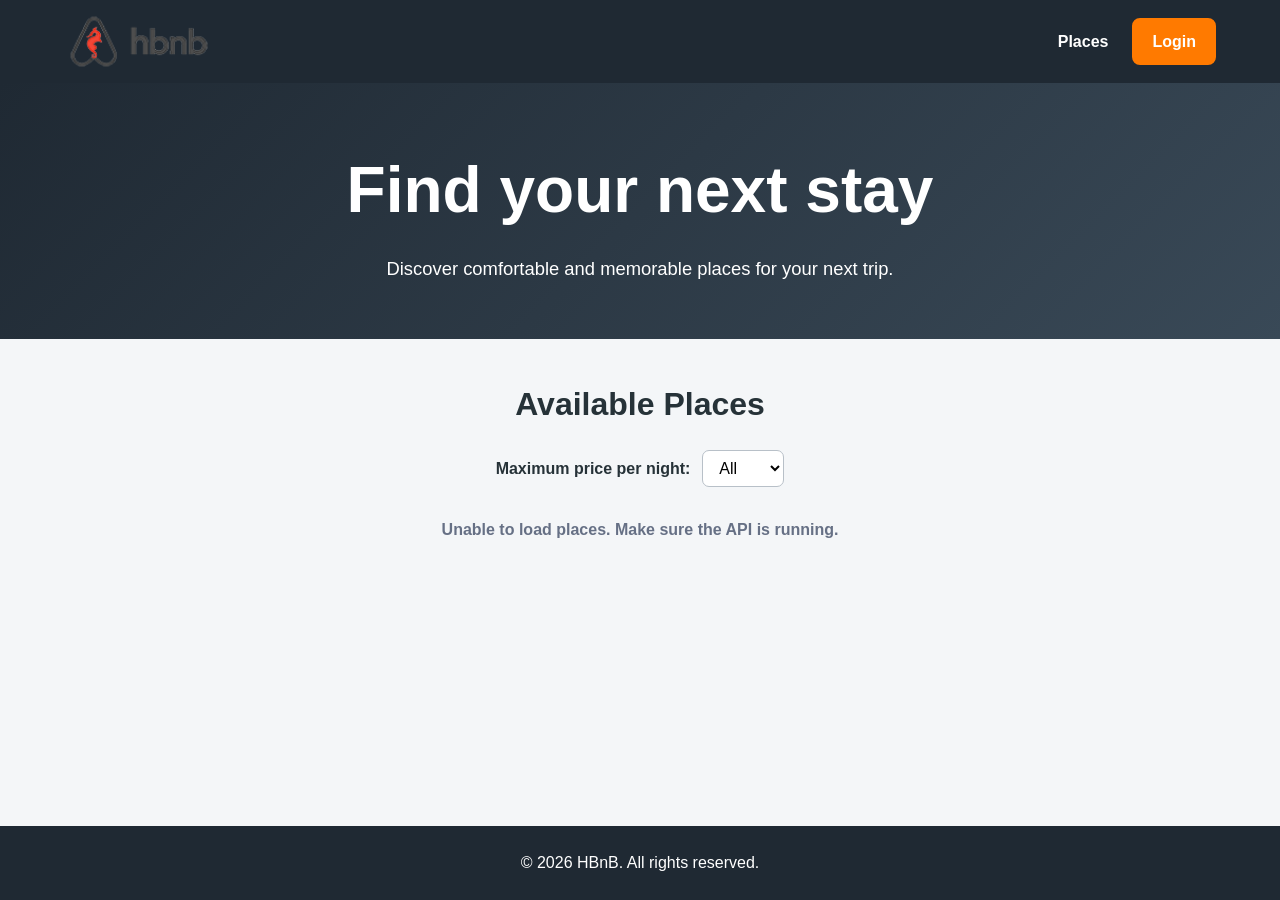
<file: part4/index.html>
<!DOCTYPE html>
<html lang="en">
<head>
    <meta charset="UTF-8">
    <meta name="viewport" content="width=device-width, initial-scale=1.0">
    <meta name="description" content="Browse available places on HBnB.">
    <title>HBnB - Places</title>
    <link rel="icon" href="images/icon.png">
    <link rel="stylesheet" href="styles.css">
</head>
<body>
    <header class="site-header">
        <nav class="navbar" aria-label="Main navigation">
            <a class="brand-link" href="index.html" aria-label="HBnB home">
                <img class="logo" src="images/logo.png" alt="HBnB logo">
            </a>

            <ul class="nav-links">
                <li>
                    <a class="nav-link" href="index.html">Places</a>
                </li>
                <li>
                    <a
                        id="login-link"
                        class="login-button"
                        href="login.html"
                    >
                        Login
                    </a>
                </li>
            </ul>
        </nav>
    </header>

    <main>
        <section class="hero">
            <div class="hero-content">
                <h1>Find your next stay</h1>
                <p>
                    Discover comfortable and memorable places for your next trip.
                </p>
            </div>
        </section>

        <section class="container places-section">
            <h2>Available Places</h2>

            <div class="filter-container">
                <label for="price-filter">Maximum price per night:</label>

                <select id="price-filter" name="price-filter">
                    <option value="10">$10</option>
                    <option value="50">$50</option>
                    <option value="100">$100</option>
                    <option value="all" selected>All</option>
                </select>
            </div>

            <p
                id="places-message"
                class="places-message"
                role="status"
                aria-live="polite"
            >
                Loading places...
            </p>

            <section
                id="places-list"
                class="places-grid"
                aria-label="List of places"
            ></section>
        </section>
    </main>

    <footer class="site-footer">
        <p>&copy; 2026 HBnB. All rights reserved.</p>
    </footer>

    <script src="scripts.js"></script>
</body>
</html>
</file>
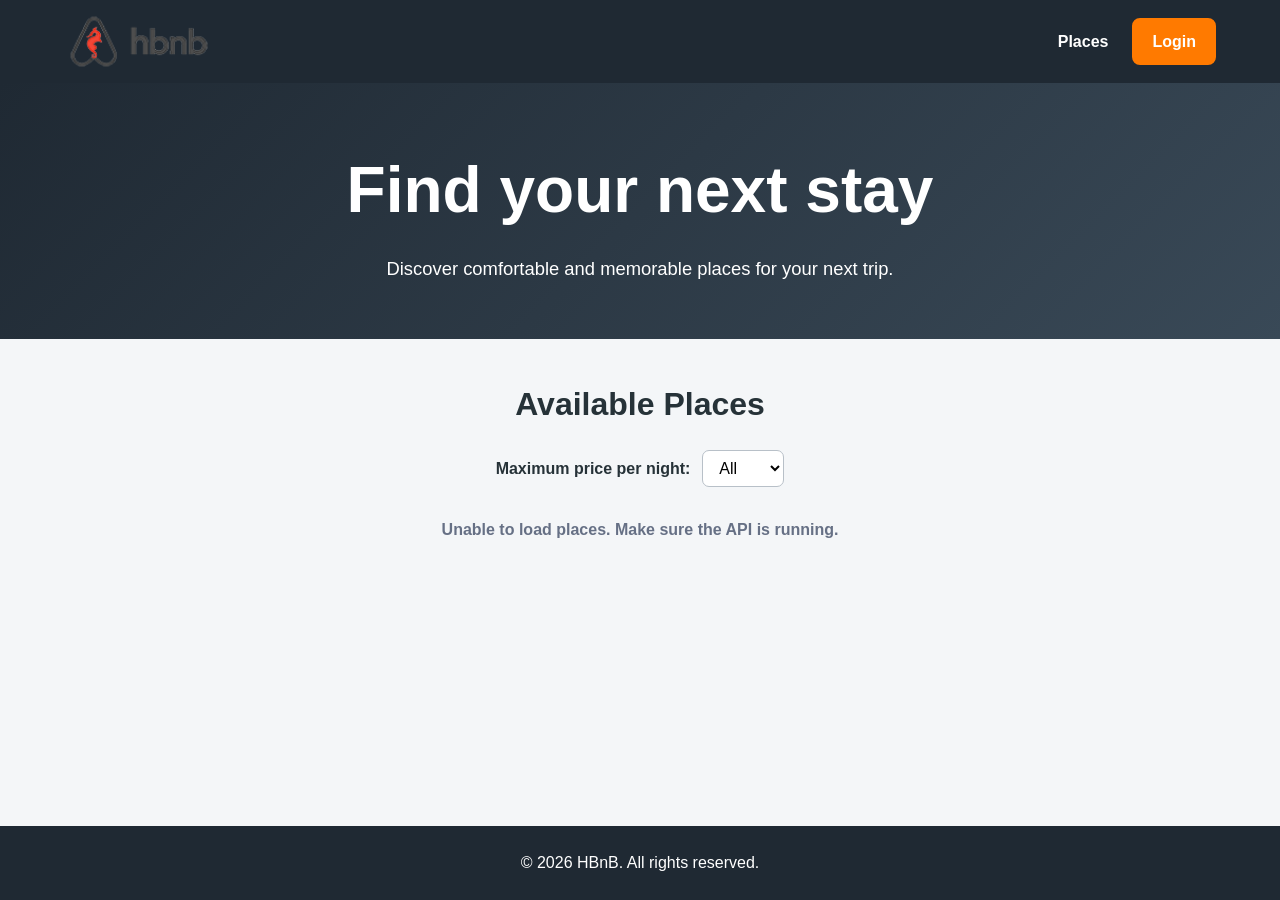
<file: part4/add_review.html>
<!DOCTYPE html>
<html lang="en">
<head>
    <meta charset="UTF-8">
    <meta name="viewport" content="width=device-width, initial-scale=1.0">
    <meta
        name="description"
        content="Add a review for an HBnB place."
    >
    <title>HBnB - Add Review</title>
    <link rel="icon" href="images/icon.png">
    <link rel="stylesheet" href="styles.css">
</head>
<body>
    <header class="site-header">
        <nav class="navbar" aria-label="Main navigation">
            <a class="brand-link" href="index.html" aria-label="HBnB home">
                <img class="logo" src="images/logo.png" alt="HBnB logo">
            </a>

            <ul class="nav-links">
                <li>
                    <a class="nav-link" href="index.html">Places</a>
                </li>
                <li>
                    <a
                        id="login-link"
                        class="login-button"
                        href="login.html"
                    >
                        Login
                    </a>
                </li>
            </ul>
        </nav>
    </header>

    <main>
        <section id="add-review" class="add-review">
            <h1>Add a Review</h1>
            <p>Share your experience with other guests.</p>

            <form id="review-form" class="form">
                <div class="form-group">
                    <label for="place-name">Place</label>
                    <input
                        id="place-name"
                        name="place-name"
                        type="text"
                        value="Loading place..."
                        readonly
                    >
                </div>

                <div class="form-group">
                    <label for="review-text">Your review</label>
                    <textarea
                        id="review-text"
                        name="text"
                        placeholder="Describe your experience..."
                        required
                    ></textarea>
                </div>

                <div class="form-group">
                    <label for="rating">Rating</label>
                    <select id="rating" name="rating" required>
                        <option value="">Select a rating</option>
                        <option value="5">5 - Excellent</option>
                        <option value="4">4 - Very good</option>
                        <option value="3">3 - Good</option>
                        <option value="2">2 - Fair</option>
                        <option value="1">1 - Poor</option>
                    </select>
                </div>

                <p
                    id="review-message"
                    class="form-message"
                    role="status"
                    aria-live="polite"
                ></p>

                <button class="primary-button" type="submit">
                    Submit Review
                </button>

                <a
                    id="back-to-place"
                    class="secondary-button"
                    href="index.html"
                >
                    Back to Place
                </a>
            </form>
        </section>
    </main>

    <footer class="site-footer">
        <p>&copy; 2026 HBnB. All rights reserved.</p>
    </footer>

    <script src="scripts.js"></script>
</body>
</html>
</file>
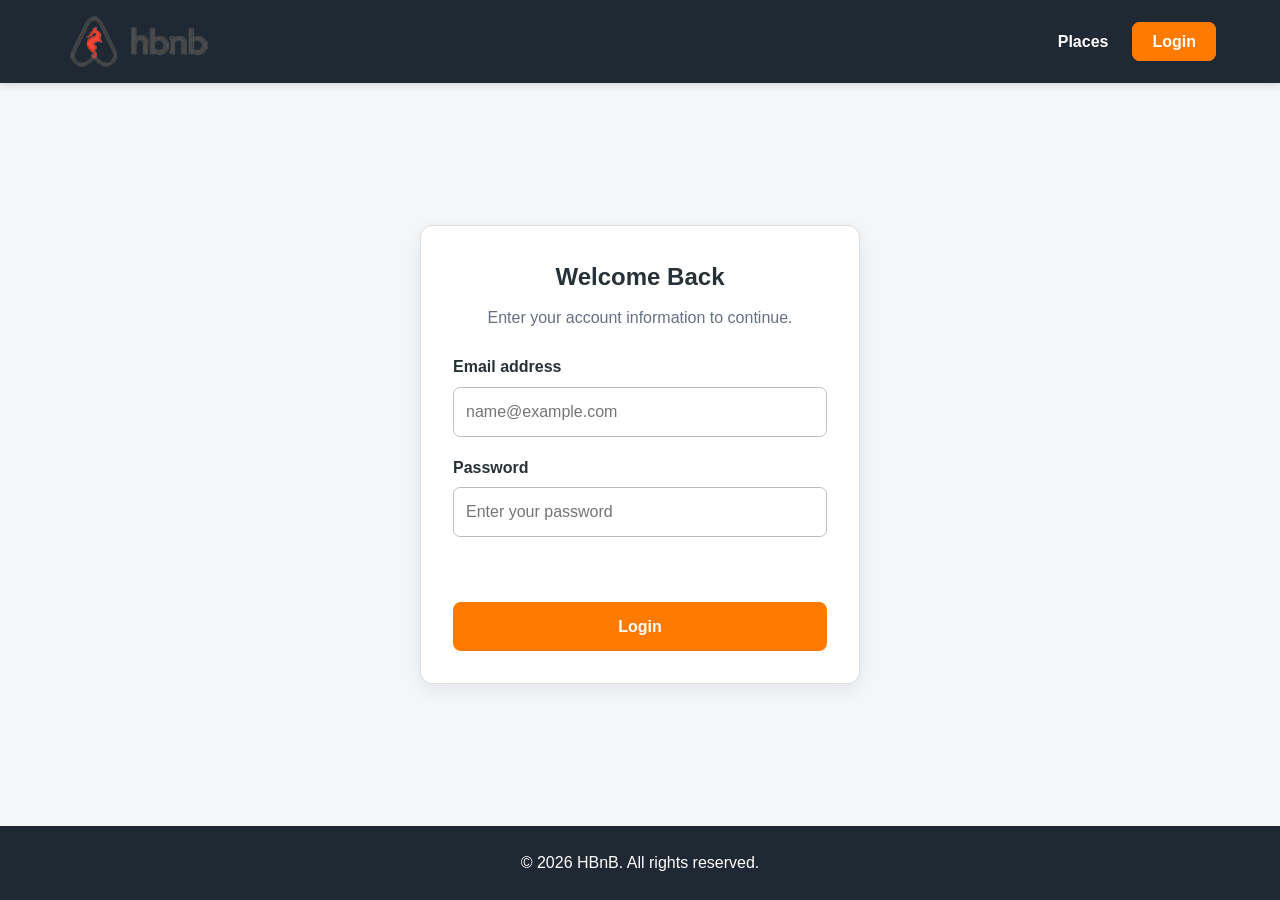
<file: part4/login.html>
<!DOCTYPE html>
<html lang="en">
<head>
    <meta charset="UTF-8">
    <meta name="viewport" content="width=device-width, initial-scale=1.0">
    <meta name="description" content="Log in to your HBnB account.">
    <title>HBnB - Login</title>
    <link rel="icon" href="images/icon.png">
    <link rel="stylesheet" href="styles.css">
</head>
<body>
    <header class="site-header">
        <nav class="navbar" aria-label="Main navigation">
            <a class="brand-link" href="index.html" aria-label="HBnB home">
                <img class="logo" src="images/logo.png" alt="HBnB logo">
            </a>

            <ul class="nav-links">
                <li><a class="nav-link" href="index.html">Places</a></li>
                <li><a class="login-button" href="login.html">Login</a></li>
            </ul>
        </nav>
    </header>

    <main class="auth-page">
        <section class="login-container">
            <h1>Welcome Back</h1>
            <p>Enter your account information to continue.</p>

            <form
                id="login-form"
                class="login-form"
                action="#"
                method="post"
            >
                <div class="form-group">
                    <label for="email">Email address</label>
                    <input
                        id="email"
                        name="email"
                        type="email"
                        autocomplete="email"
                        placeholder="name@example.com"
                        required
                    >
                </div>

                <div class="form-group">
                    <label for="password">Password</label>
                    <input
                        id="password"
                        name="password"
                        type="password"
                        autocomplete="current-password"
                        placeholder="Enter your password"
                        required
                    >
                </div>

                <p
                    id="login-error"
                    class="error-message"
                    role="alert"
                    aria-live="polite"
                ></p>

                <button class="primary-button" type="submit">
                    Login
                </button>
            </form>
        </section>
    </main>

    <footer class="site-footer">
        <p>&copy; 2026 HBnB. All rights reserved.</p>
    </footer>

    <script src="scripts.js"></script>
</body>
</html>
</file>
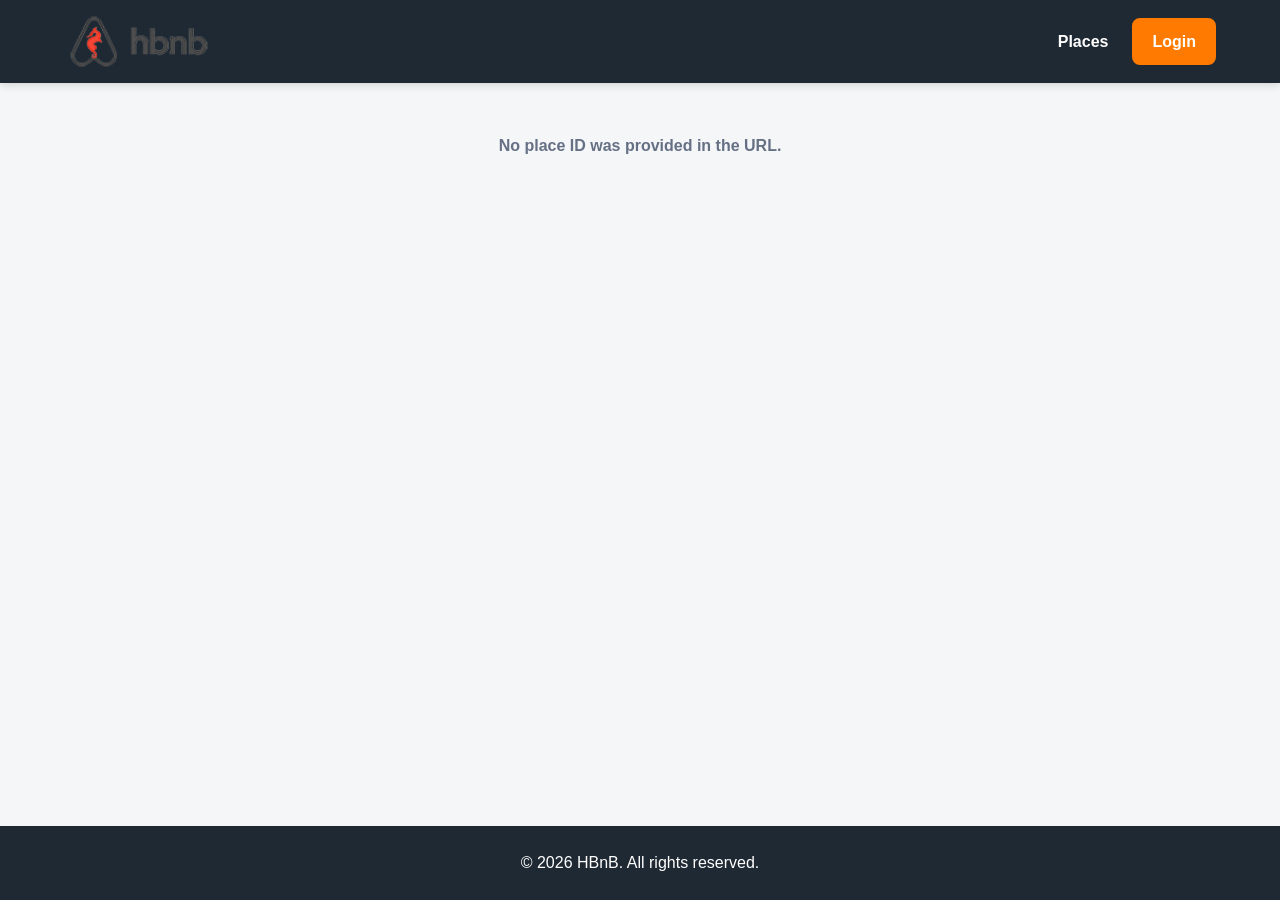
<file: part4/place.html>
<!DOCTYPE html>
<html lang="en">
<head>
    <meta charset="UTF-8">
    <meta name="viewport" content="width=device-width, initial-scale=1.0">
    <meta
        name="description"
        content="View detailed information about an HBnB place."
    >
    <title>HBnB - Place Details</title>
    <link rel="icon" href="images/icon.png">
    <link rel="stylesheet" href="styles.css">
</head>
<body>
    <header class="site-header">
        <nav class="navbar" aria-label="Main navigation">
            <a class="brand-link" href="index.html" aria-label="HBnB home">
                <img class="logo" src="images/logo.png" alt="HBnB logo">
            </a>

            <ul class="nav-links">
                <li>
                    <a class="nav-link" href="index.html">Places</a>
                </li>
                <li>
                    <a
                        id="login-link"
                        class="login-button"
                        href="login.html"
                    >
                        Login
                    </a>
                </li>
            </ul>
        </nav>
    </header>

    <main class="container">
        <p
            id="place-message"
            class="places-message"
            role="status"
            aria-live="polite"
        >
            Loading place details...
        </p>

        <section
            id="place-details"
            class="place-details"
            aria-label="Place details"
        ></section>

        <section id="add-review" class="add-review-link" hidden>
            <a
                id="add-review-link"
                class="details-button"
                href="add_review.html"
            >
                Add a Review
            </a>
        </section>
    </main>

    <footer class="site-footer">
        <p>&copy; 2026 HBnB. All rights reserved.</p>
    </footer>

    <script src="scripts.js"></script>
</body>
</html>
</file>
<file: part4/styles.css>
:root {
    --primary-color: #ff7a00;
    --primary-dark: #d95f00;
    --header-color: #1f2933;
    --background-color: #f4f6f8;
    --card-color: #ffffff;
    --text-color: #263238;
    --muted-color: #667085;
    --border-color: #dddddd;
    --shadow: 0 6px 18px rgba(31, 41, 51, 0.08);
}

* {
    box-sizing: border-box;
}

html {
    min-height: 100%;
}

body {
    min-height: 100vh;
    margin: 0;
    background-color: var(--background-color);
    color: var(--text-color);
    font-family: Arial, Helvetica, sans-serif;
    line-height: 1.6;
    display: flex;
    flex-direction: column;
}

img {
    display: block;
    max-width: 100%;
}

a {
    color: inherit;
    text-decoration: none;
}

button,
input,
textarea,
select {
    font: inherit;
}

/* Header and navigation */

.site-header {
    background-color: var(--header-color);
    box-shadow: 0 2px 8px rgba(0, 0, 0, 0.15);
}

.navbar {
    width: min(1200px, 100%);
    min-height: 76px;
    margin: 0 auto;
    padding: 10px 24px;
    display: flex;
    align-items: center;
    justify-content: space-between;
    gap: 24px;
}

.brand-link {
    display: inline-flex;
    align-items: center;
}

.logo {
    width: 150px;
    height: auto;
}

.nav-links {
    margin: 0 0 0 auto;
    padding: 0;
    display: flex;
    align-items: center;
    gap: 24px;
    list-style: none;
}

.nav-link {
    color: #ffffff;
    font-weight: 700;
}

.nav-link:hover,
.nav-link:focus {
    color: var(--primary-color);
}

.login-button {
    padding: 9px 18px;
    border: 2px solid var(--primary-color);
    border-radius: 8px;
    background-color: var(--primary-color);
    color: #ffffff;
    font-weight: 700;
    transition:
        background-color 0.2s ease,
        border-color 0.2s ease,
        transform 0.2s ease;
}

.login-button:hover,
.login-button:focus {
    border-color: var(--primary-dark);
    background-color: var(--primary-dark);
    transform: translateY(-1px);
}

/* Main layout */

main {
    flex: 1;
}

.container {
    width: min(1200px, 100%);
    margin: 0 auto;
    padding: 40px 20px;
}

.page-heading {
    margin: 0 0 10px;
    text-align: center;
    font-size: clamp(2rem, 5vw, 3rem);
}

.page-description {
    max-width: 680px;
    margin: 0 auto 30px;
    color: var(--muted-color);
    text-align: center;
}

/* Index page */

.hero {
    padding: 56px 20px;
    background:
        linear-gradient(rgba(31, 41, 51, 0.82), rgba(31, 41, 51, 0.82)),
        url("images/place1.jpg") center/cover;
    color: #ffffff;
    text-align: center;
}

.hero-content {
    width: min(750px, 100%);
    margin: 0 auto;
}

.hero h1 {
    margin: 0 0 12px;
    font-size: clamp(2.2rem, 6vw, 4rem);
}

.hero p {
    margin: 0;
    font-size: 1.15rem;
}

.places-section h2 {
    margin: 0 0 20px;
    text-align: center;
    font-size: 2rem;
}

.places-grid {
    display: grid;
    grid-template-columns: repeat(3, minmax(0, 1fr));
    align-items: stretch;
}

.place-card {
    margin: 20px;
    padding: 10px;
    border: 1px solid #ddd;
    border-radius: 10px;
    background-color: var(--card-color);
    box-shadow: var(--shadow);
    display: flex;
    flex-direction: column;
    overflow: hidden;
}

.place-card h3 {
    margin: 10px 10px 5px;
    font-size: 1.4rem;
}

.place-card p {
    margin: 5px 10px;
}

.place-image {
    width: 100%;
    height: 210px;
    border-radius: 7px;
    object-fit: cover;
}

.place-location {
    color: var(--muted-color);
}

.price {
    color: var(--primary-dark);
    font-size: 1.1rem;
    font-weight: 700;
}

.details-button,
.primary-button {
    display: inline-block;
    margin: auto 10px 10px;
    padding: 10px 18px;
    border: 2px solid var(--primary-color);
    border-radius: 8px;
    background-color: var(--primary-color);
    color: #ffffff;
    cursor: pointer;
    font-weight: 700;
    text-align: center;
    transition:
        background-color 0.2s ease,
        border-color 0.2s ease,
        transform 0.2s ease;
}

.details-button:hover,
.details-button:focus,
.primary-button:hover,
.primary-button:focus {
    border-color: var(--primary-dark);
    background-color: var(--primary-dark);
    transform: translateY(-1px);
}

/* Login page */

.auth-page {
    display: grid;
    place-items: center;
    padding: 50px 20px;
}

.login-container {
    width: min(440px, 100%);
    padding: 32px;
    border: 1px solid var(--border-color);
    border-radius: 12px;
    background-color: var(--card-color);
    box-shadow: var(--shadow);
}

.login-container h1 {
    margin: 0 0 8px;
    text-align: center;
}

.login-container > p {
    margin: 0 0 24px;
    color: var(--muted-color);
    text-align: center;
}

/* Forms */

.form,
.login-form {
    display: flex;
    flex-direction: column;
    gap: 18px;
}

.form-group {
    display: flex;
    flex-direction: column;
    gap: 7px;
}

.form-group label {
    font-weight: 700;
}

.form-group input,
.form-group textarea,
.form-group select {
    width: 100%;
    padding: 11px 12px;
    border: 1px solid #b8c0c8;
    border-radius: 7px;
    background-color: #ffffff;
    color: var(--text-color);
}

.form-group input:focus,
.form-group textarea:focus,
.form-group select:focus {
    border-color: var(--primary-color);
    outline: 3px solid rgba(255, 122, 0, 0.18);
}

.form-group textarea {
    min-height: 150px;
    resize: vertical;
}

.form .primary-button,
.login-form .primary-button {
    width: 100%;
    margin: 5px 0 0;
}

/* Place details */

.place-details {
    margin: 20px;
    padding: 10px;
    border: 1px solid #ddd;
    border-radius: 10px;
    background-color: var(--card-color);
    box-shadow: var(--shadow);
}

.place-details-header {
    padding: 16px;
    border-bottom: 1px solid var(--border-color);
}

.place-details-header h1 {
    margin: 0;
}

.place-details-header p {
    margin: 4px 0 0;
    color: var(--muted-color);
}

.place-gallery {
    padding: 16px;
}

.place-main-image {
    width: 100%;
    max-height: 480px;
    border-radius: 10px;
    object-fit: cover;
}

.place-info {
    padding: 16px;
}

.place-info h2,
.reviews-section h2,
.add-review h1 {
    margin-top: 0;
}

.place-summary {
    display: flex;
    flex-wrap: wrap;
    gap: 12px 30px;
    margin-bottom: 22px;
    padding: 16px;
    border-radius: 8px;
    background-color: #f8fafc;
}

.place-summary p {
    margin: 0;
}

.amenities-list {
    padding-left: 22px;
    columns: 2;
}

.reviews-section {
    margin-top: 35px;
}

.review-card {
    margin: 20px;
    padding: 10px;
    border: 1px solid #ddd;
    border-radius: 10px;
    background-color: var(--card-color);
    box-shadow: var(--shadow);
}

.review-card-header {
    display: flex;
    align-items: center;
    justify-content: space-between;
    gap: 20px;
}

.review-card h3 {
    margin: 0;
}

.review-rating {
    color: var(--primary-dark);
    font-weight: 700;
}

.review-card p {
    margin-bottom: 4px;
}

.add-review-link {
    margin-top: 20px;
    text-align: center;
}

.add-review-link .details-button {
    margin: 0;
}

/* Add review page */

.add-review {
    width: min(700px, calc(100% - 40px));
    margin: 40px auto;
    padding: 30px;
    border: 1px solid var(--border-color);
    border-radius: 12px;
    background-color: var(--card-color);
    box-shadow: var(--shadow);
}

.add-review > p {
    margin-top: -8px;
    color: var(--muted-color);
}

/* Footer */

.site-footer {
    margin-top: auto;
    padding: 24px 20px;
    background-color: var(--header-color);
    color: #ffffff;
    text-align: center;
}

.site-footer p {
    margin: 0;
}

/* Responsive layout */

@media (max-width: 900px) {
    .places-grid {
        grid-template-columns: repeat(2, minmax(0, 1fr));
    }
}

@media (max-width: 640px) {
    .navbar {
        flex-wrap: wrap;
        justify-content: center;
    }

    .nav-links {
        width: 100%;
        margin: 0;
        justify-content: center;
    }

    .places-grid {
        grid-template-columns: 1fr;
    }

    .place-card,
    .place-details,
    .review-card {
        margin: 20px 0;
    }

    .amenities-list {
        columns: 1;
    }

    .review-card-header {
        align-items: flex-start;
        flex-direction: column;
        gap: 4px;
    }

    .add-review {
        padding: 22px;
    }
}

.error-message {
    min-height: 24px;
    margin: 0;
    color: #b42318;
    font-weight: 700;
    text-align: center;
}

.primary-button:disabled {
    cursor: not-allowed;
    opacity: 0.65;
    transform: none;
}

/* Task 2: Dynamic places and price filtering */

.hero {
    background: linear-gradient(
        135deg,
        var(--header-color),
        #394957
    );
}

.filter-container {
    width: min(400px, 100%);
    margin: 20px auto 30px;
    display: flex;
    align-items: center;
    justify-content: center;
    gap: 12px;
}

.filter-container label {
    font-weight: 700;
}

.filter-container select {
    padding: 8px 12px;
    border: 1px solid #b8c0c8;
    border-radius: 7px;
    background-color: #ffffff;
    cursor: pointer;
}

.filter-container select:focus {
    border-color: var(--primary-color);
    outline: 3px solid rgba(255, 122, 0, 0.18);
}

.places-message {
    min-height: 26px;
    margin: 10px 0;
    color: var(--muted-color);
    text-align: center;
}

.place-description {
    flex-grow: 1;
    color: var(--muted-color);
}

@media (max-width: 500px) {
    .filter-container {
        align-items: stretch;
        flex-direction: column;
        text-align: center;
    }
}

/* Task 3: Dynamic place details */

#place-details:empty {
    display: none;
}

.place-full-description {
    margin: 20px 0;
}

.dynamic-section {
    margin-top: 28px;
}

.reviews-list {
    display: flex;
    flex-direction: column;
}

.empty-state {
    padding: 16px;
    border-radius: 8px;
    background-color: #f8fafc;
    color: var(--muted-color);
    text-align: center;
}

#add-review[hidden] {
    display: none;
}

/* Task 4: Add review form */

.form-message {
    min-height: 24px;
    margin: 0;
    font-weight: 700;
    text-align: center;
}

.success-message {
    color: #067647;
}

.secondary-button {
    display: inline-block;
    padding: 10px 18px;
    border: 2px solid var(--primary-color);
    border-radius: 8px;
    background-color: transparent;
    color: var(--primary-dark);
    font-weight: 700;
    text-align: center;
}

.secondary-button:hover,
.secondary-button:focus {
    background-color: #fff4e8;
}

#review-form .primary-button {
    margin: 5px 0 0;
}
</file>
